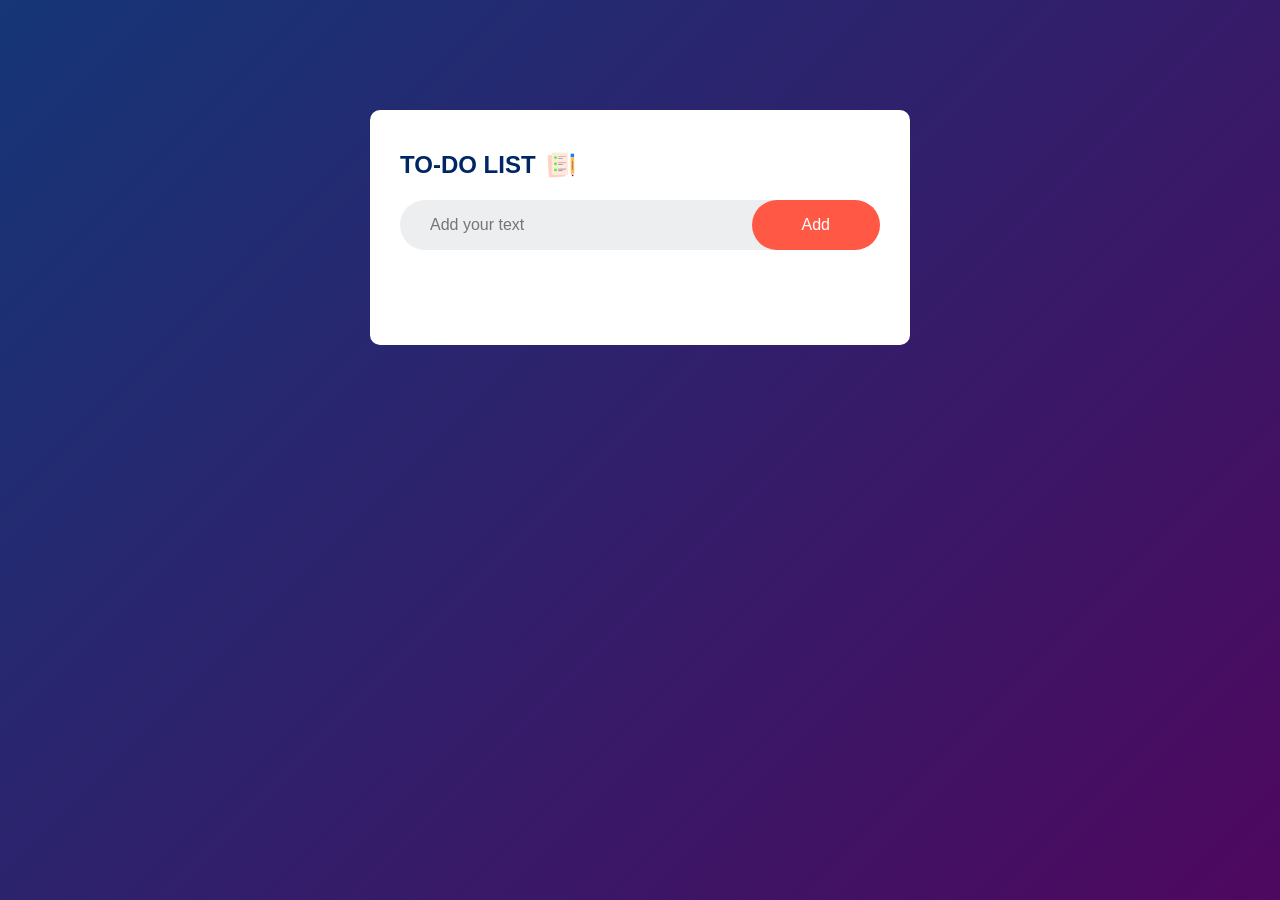
<file: to-do app/index.html>
<!DOCTYPE html>
<html lang="en">

<head>
    <meta charset="UTF-8">
    <meta name="viewport" content="width=device-width, initial-scale=1.0">

    <title>TO-DO LIST</title>

    <link rel="stylesheet" href="style.css">
</head>

<body>

    <div class="container">

        <div class="todo-app">

            <h2>
                TO-DO LIST
                <img src="images/icon.png">
            </h2>

            <div class="row">

                <input 
                    type="text" 
                    id="input-box" 
                    placeholder="Add your text"
                >

                <button>Add</button>

            </div>

            <ul id="list-container">
                
            </ul>

        </div>

    </div>

    <script src="script.js"></script>

</body>

</html>
</file>
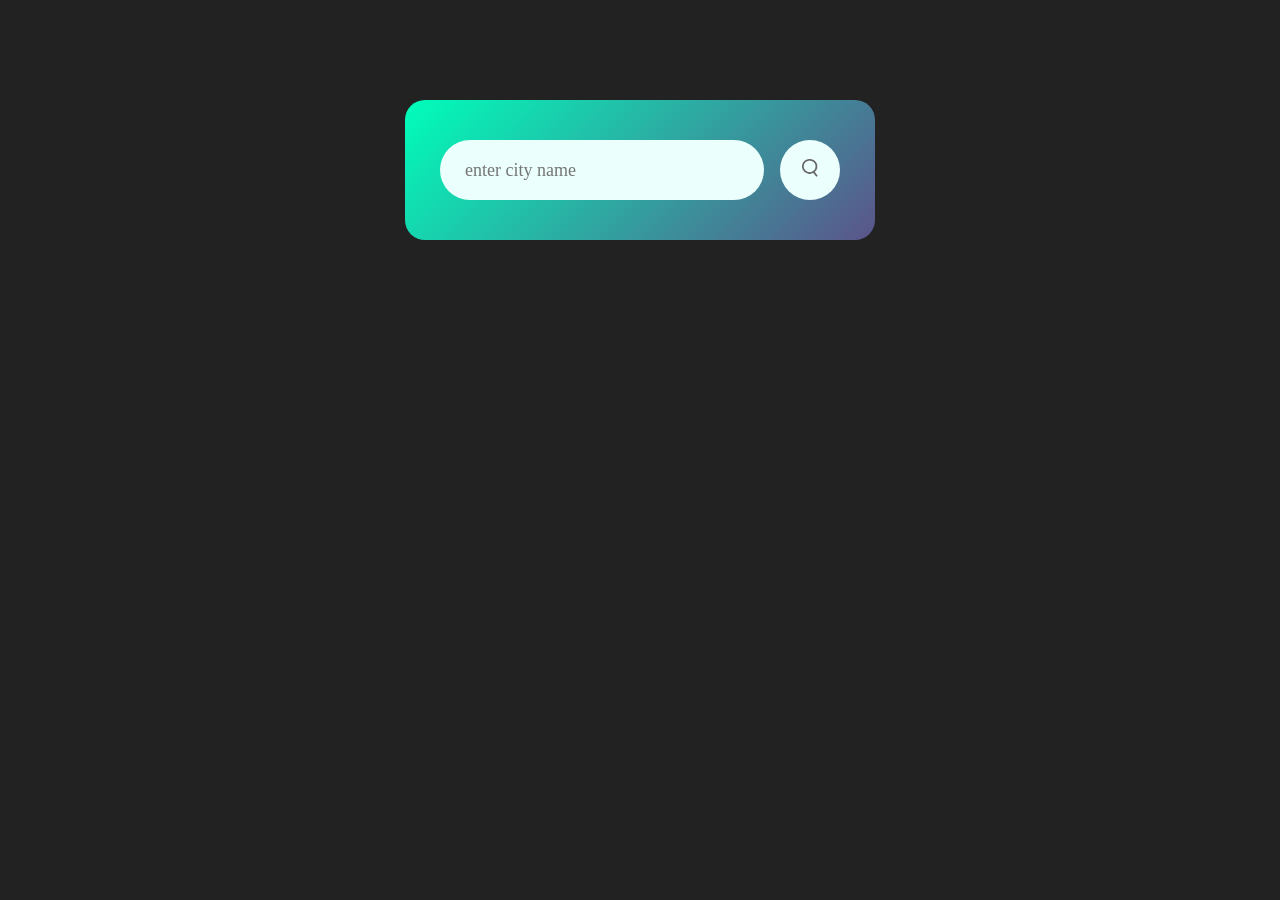
<file: weather app/index.html>
<!DOCTYPE html>
<html lang="en">
<head>
    <meta charset="UTF-8">
    <meta name="viewport" content="width=device-width, initial-scale=1.0">
    <title>Weather App</title>
    <link rel="stylesheet" href="style.css">
</head>

<body>

    <div class="card">

        <div class="search">
            <input type="text" placeholder="enter city name" spellcheck="false">
            <button>
                <img src="assets/snow.png">
            </button>
        </div>
        <div class="error">
            <p>Invalid city name</p>
        </div>

        <div class="weather">

            <img src="assets/search.png" class="weather-icon">

            <h1 class="temp">22°C</h1>
            <h2 class="city">New York</h2>

            <div class="details">

                <div class="col">
                    <img src="assets/mist.png">
                    <div>
                        <p class="humidity">50%</p>
                        <p>Humidity</p>
                    </div>
                </div>

                <div class="col">
                    <img src="assets/windreal.png">
                    <div>
                        <p class="wind">15 km/h</p>
                        <p>Wind Speed</p>
                    </div>
                </div>

            </div>

        </div>

    </div>

    <script src="script.js"></script>

</body>
</html>
</file>
<file: to-do app/style.css>
* {
    margin: 0;
    padding: 0;
    font-family: 'Poppins', sans-serif;
    box-sizing: border-box;
}

.container {
    width: 100%;
    min-height: 100vh;
    background: linear-gradient(135deg, #153677, #4e085f);
    padding: 10px;
}

.todo-app {
    width: 100%;
    max-width: 540px;
    background: white;
    margin: 100px auto 20px;
    padding: 40px 30px 70px;
    border-radius: 10px;
}

.todo-app h2 {
    color: #002765;
    display: flex;
    align-items: center;
    margin-bottom: 20px;
}

.todo-app h2 img {
    width: 30px;
    margin-left: 10px;
}

.row {
    display: flex;
    align-items: center;
    justify-content: space-between;
    background-color: #edeef0;
    border-radius: 30px;
    padding-left: 20px;
    margin-bottom: 25px;
}

input {
    flex: 1;
    border: none;
    outline: none;
    background: transparent;
    padding: 10px;
    font-size: 16px;
}

button {
    border: none;
    outline: none;
    padding: 16px 50px;
    background: #ff5945;
    color: #fff;
    font-size: 16px;
    cursor: pointer;
    border-radius: 40px;
}

/* Todo list */

ul li {
    position: relative;
    list-style: none;
    font-size: 17px;
    padding: 12px 50px 12px 50px;
    user-select: none;
    cursor: pointer;
}

/* Unchecked circle */

ul li::before {
    content: '';
    position: absolute;
    height: 24px;
    width: 24px;

    background-image: url("images/uncheck.png");
    background-size: cover;
    background-position: center;

    left: 8px;
    top: 10px;

    border: 2px solid #555;
    border-radius: 50%;
}

/* Completed task */

ul li.checked {
    color: #555;
    text-decoration: line-through;
}

/* Checked circle */

ul li.checked::before {
    background-image: url("images/checked.png");
    border: 2px solid #ff5945;
}

/* Delete button */

ul li span {
    position: absolute;
    right: 0;
    top: 5px;

    width: 40px;
    height: 40px;

    font-size: 22px;
    text-align: center;
    line-height: 40px;

    border-radius: 50%;
}

ul li span:hover {
    background: #edeef0;
}
</file>
<file: weather app/style.css>
*{
    margin:0;
    padding:0;
    font-family:'Poppins','sans-serif';
    box-sizing: border-box;
}
body{
    background: #222;

}
.card{
    width:90%;
    max-width:470px;
    background: linear-gradient(135deg,#00feba,#5b548a);
    color:#fff;
    margin:100px auto 0;
    border-radius: 20px ;
    padding:40px 35px;
    text-align:center;
}
.search{
    width: 100%;
    display: flex;
    align-items: center;
    justify-content: space-between;
}
.search input{
    border:0;
    outline:0;
    background:#ebfffc;
    color:#555;
    padding:10px 25px;
    height:60px;
    border-radius:30px;
    flex:1;
    margin-right:16px;
    font-size:18px;
}
.search button{
    border:0;
    outline:0;
    background: #ebfffc;
    border-radius:50%;
    width:60px;
    height: 60px;
    cursor: pointer;
}
.search button img{
    width:16px;
}
.weather-icon{
    width:170px;
    margin-top:30px;
}
weather.h1{
    font-size:80px;
    font-weight: 500;
}
weather.h2{
    font-size:45px;
    font-weight: 400;
    margin-top:-10px;
}
.details{
    display:flex;
    align-items: center;
    justify-content: space-between;
    padding: 0 20px;
    margin-top:50px;
}
.col{
    display:flex;
    align-items:center;
    text-align: left;

}
.col img{
    width:40px;
    margin-right:10px;
}
.humidity, .wind{
 font-size:28px;
 margin-top:-6px;
}
.weather{
    display:none;

}
.error{
    text-align: left;
    margin-left: 10px;
    margin-top: 10px;
    font-size: 14px;
    display:none;
}
</file>
